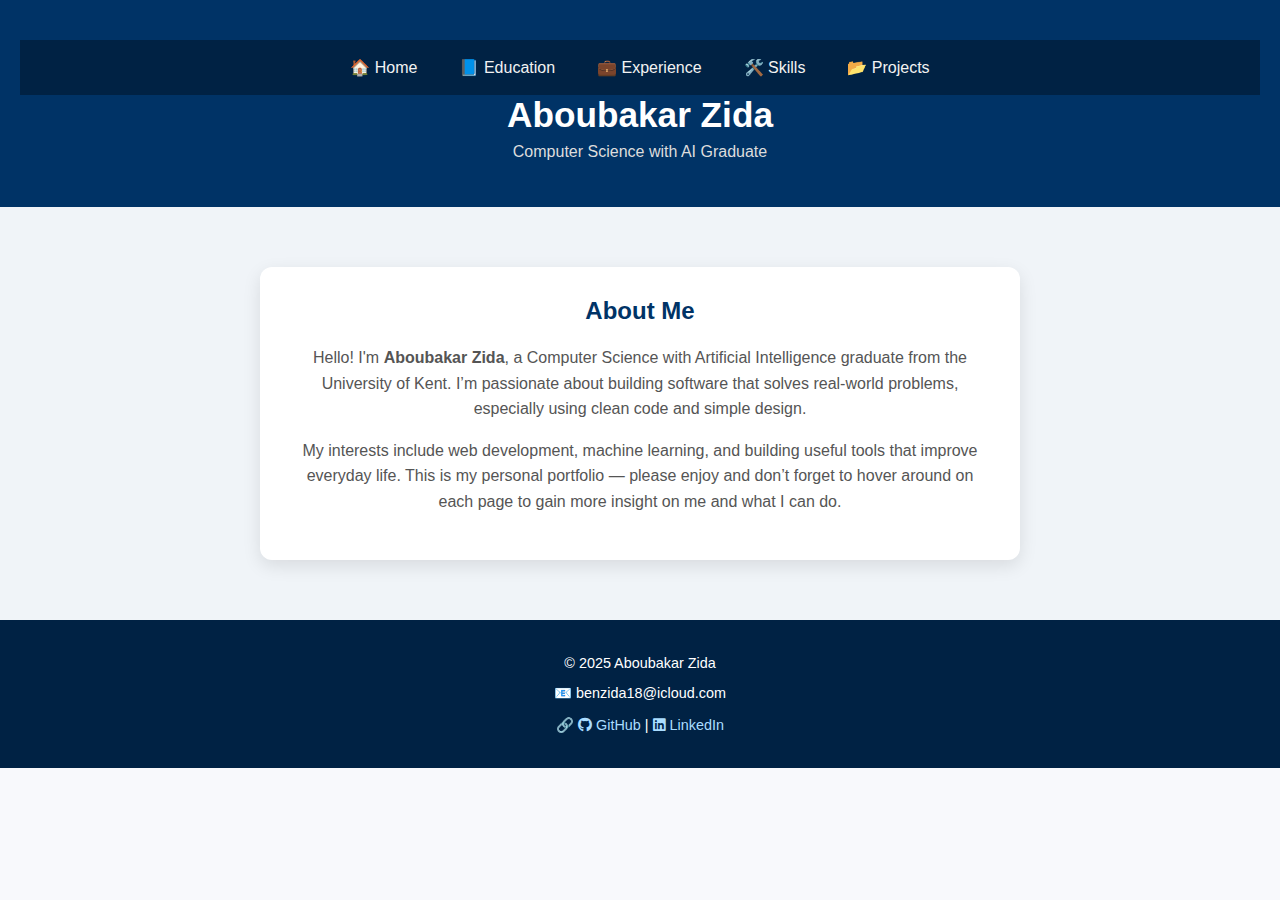
<file: index.html>
<!DOCTYPE html>
<html lang="en">
<head>
    <meta charset="UTF-8" />
    <meta name="viewport" content="width=device-width, initial-scale=1.0"/>
    <title>Aboubakar Zida | Portfolio</title>
    <link rel="stylesheet" href="CSS/style.css" />
    <link rel="stylesheet" href="https://cdnjs.cloudflare.com/ajax/libs/font-awesome/6.4.0/css/all.min.css" crossorigin="anonymous"/>
    <style>
        .typewriter-text {
            font-size: 1rem;
            color: #003366;
            white-space: nowrap;
            overflow: hidden;
            border-right: 2px solid #003366;
            width: 0;
            animation: typing 4s steps(50, end) forwards, blink 0.75s step-end infinite;
            margin-top: 20px;
        }

        @keyframes typing {
            from { width: 0; }
            to { width: 100%; }
        }

        @keyframes blink {
            50% { border-color: transparent; }
        }
    </style>
</head>
<body>

<header>
    <div class="topnav">
        <a href="index.html">🏠 Home</a>
        <a href="education.html">📘 Education</a>
        <a href="experience.html">💼 Experience</a>
        <a href="skills.html">🛠️ Skills</a>
        <a href="projects.html">📂 Projects</a>
    </div>
    <h1>Aboubakar Zida</h1>
    <p>Computer Science with AI Graduate</p>
</header>

<section class="home-intro fade-in-section">
    <div class="intro-box">
        <h2>About Me</h2>
        <p>
            Hello! I'm <strong>Aboubakar Zida</strong>, a Computer Science with Artificial Intelligence graduate from the University of Kent.
            I’m passionate about building software that solves real-world problems, especially using clean code and simple design.
        </p>
        <p>
            My interests include web development, machine learning, and building useful tools that improve everyday life.
            This is my personal portfolio — please enjoy and don’t forget to hover around on each page to gain more insight on me and what I can do.
        </p>
    </div>
</section>

<footer>
    <p>&copy; 2025 Aboubakar Zida</p>
    <p>📧 benzida18@icloud.com</p>
    <p>
        🔗
        <a href="https://github.com/YOUR_USERNAME" target="_blank">
            <i class="fab fa-github"></i> GitHub
        </a> |
        <a href="https://www.linkedin.com/in/aboubakarzida" target="_blank">
            <i class="fab fa-linkedin"></i> LinkedIn
        </a>
    </p>
</footer>

<script>
    const observer = new IntersectionObserver((entries) => {
        entries.forEach(entry => {
            if (entry.isIntersecting) {
                entry.target.classList.add('is-visible');
                observer.unobserve(entry.target);
            }
        });
    }, { threshold: 0.1 });

    document.querySelectorAll('.fade-in-section').forEach(section => {
        observer.observe(section);
    });
</script>

</body>
</html>
</file>
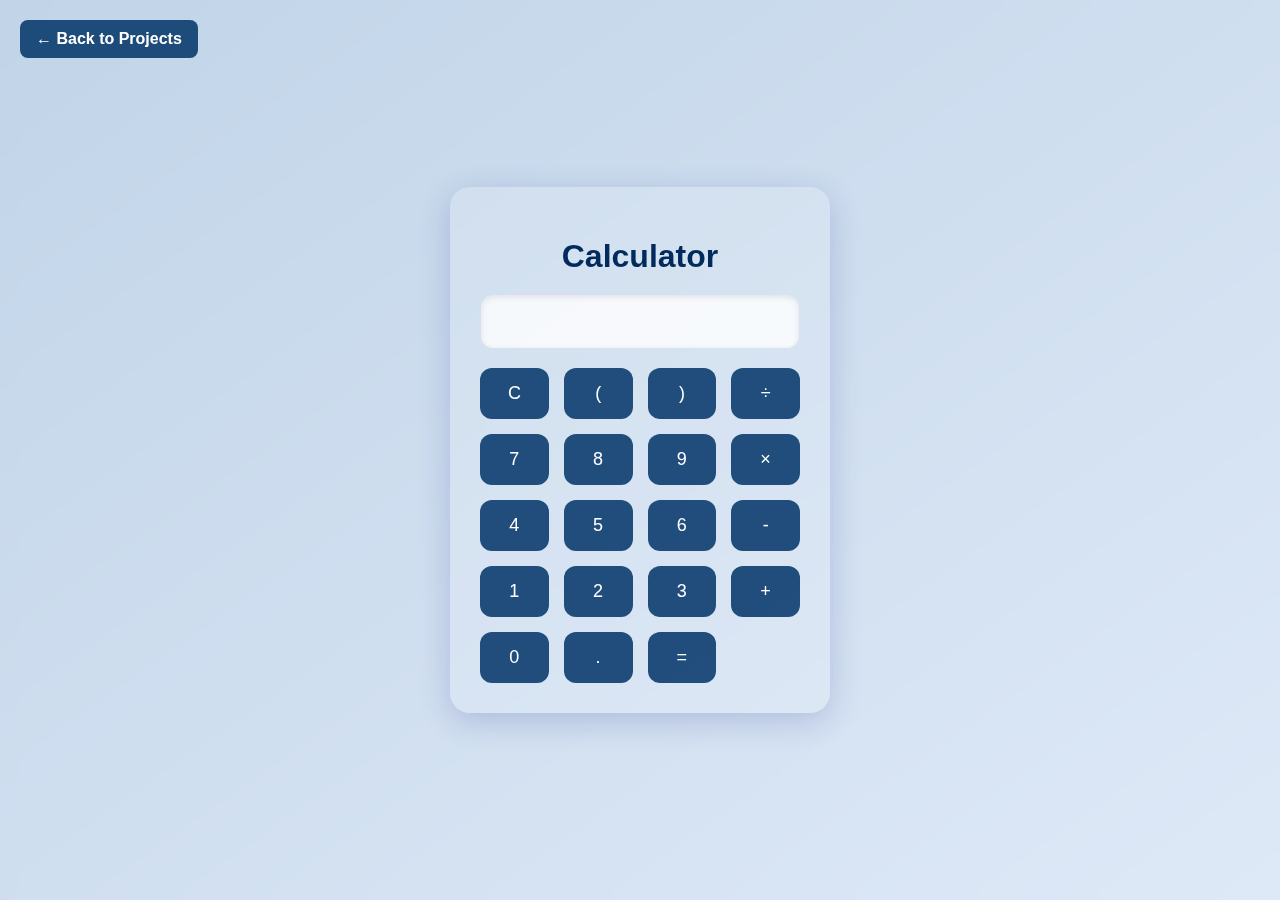
<file: mini-projects/calculator-app/index.html>
<!DOCTYPE html>
<html lang="en">
<head>
  <meta charset="UTF-8" />
  <meta name="viewport" content="width=device-width, initial-scale=1.0" />
  <title>Calculator</title>
  <link rel="stylesheet" href="style.css" />
</head>
<body>
<div class="top-bar">
  <a class="home-button" href="../../projects.html">← Back to Projects</a>
</div>

<div class="calculator">
  <h1>Calculator</h1>
  <input type="text" id="display" disabled />
  <div class="buttons">
    <button onclick="clearDisplay()">C</button>
    <button onclick="appendValue('(')">(</button>
    <button onclick="appendValue(')')">)</button>
    <button onclick="appendValue('/')">÷</button>
    <button onclick="appendValue('7')">7</button>
    <button onclick="appendValue('8')">8</button>
    <button onclick="appendValue('9')">9</button>
    <button onclick="appendValue('*')">×</button>
    <button onclick="appendValue('4')">4</button>
    <button onclick="appendValue('5')">5</button>
    <button onclick="appendValue('6')">6</button>
    <button onclick="appendValue('-')">-</button>
    <button onclick="appendValue('1')">1</button>
    <button onclick="appendValue('2')">2</button>
    <button onclick="appendValue('3')">3</button>
    <button onclick="appendValue('+')">+</button>
    <button onclick="appendValue('0')">0</button>
    <button onclick="appendValue('.')">.</button>
    <button onclick="calculateResult()">=</button>
  </div>
</div>

<script>
  function appendValue(value) {
    document.getElementById("display").value += value;
  }

  function clearDisplay() {
    document.getElementById("display").value = "";
  }

  function calculateResult() {
    try {
      const result = eval(document.getElementById("display").value);
      document.getElementById("display").value = result;
    } catch {
      document.getElementById("display").value = "Error";
    }
  }
</script>
</body>
</html>
</file>
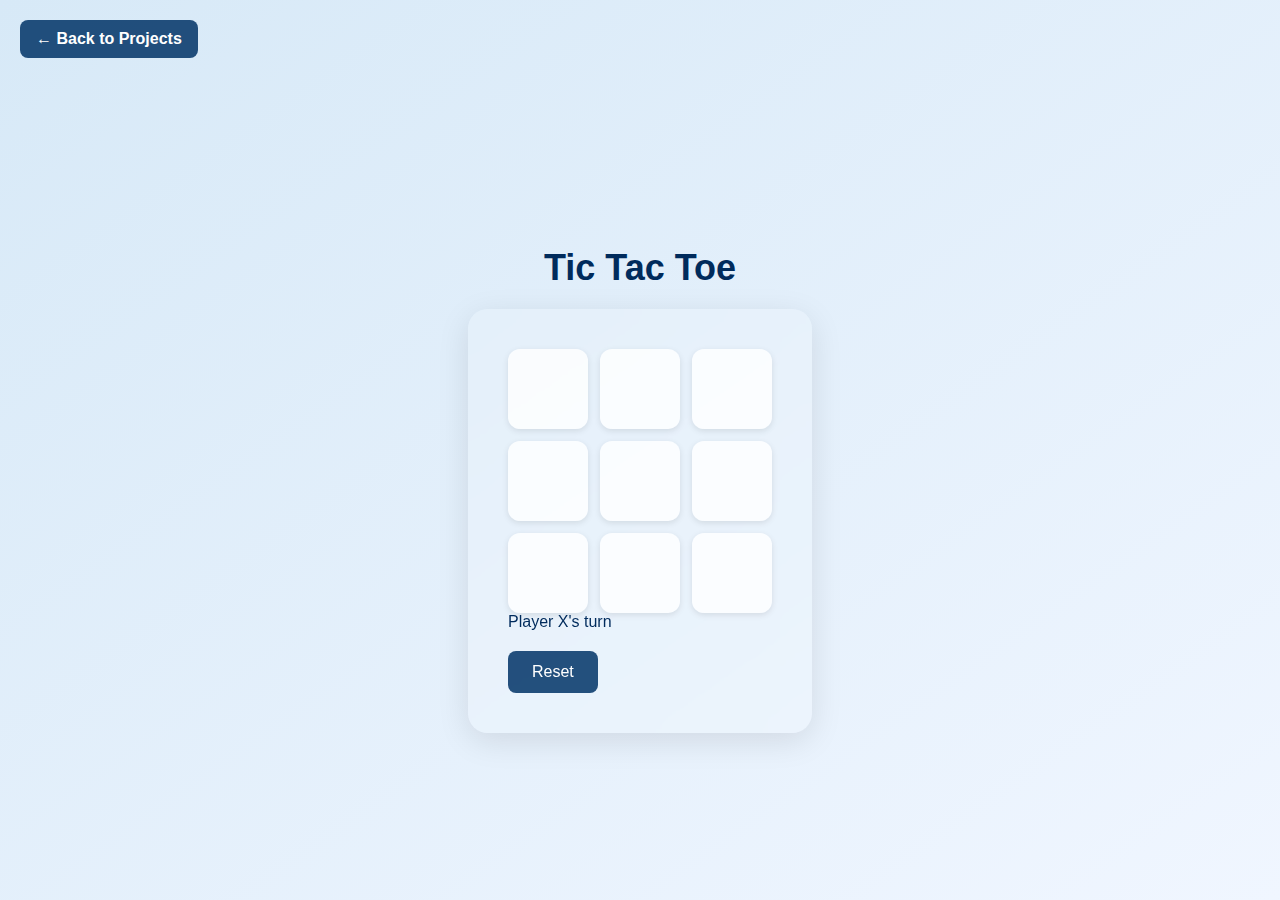
<file: mini-projects/tictactoe/index.html>
<!DOCTYPE html>
<html lang="en">
<head>
  <meta charset="UTF-8" />
  <meta name="viewport" content="width=device-width, initial-scale=1.0" />
  <title>Tic Tac Toe</title>
  <link rel="stylesheet" href="style.css" />
</head>
<body>
<a href="../../projects.html" class="home-button">← Back to Projects</a>

<h1>Tic Tac Toe</h1>

<div class="container">
  <div id="board" class="board"></div>
  <div id="message" class="message">Player X's turn</div>
  <button onclick="resetGame()">Reset</button>
</div>

<script>
  const board = document.getElementById("board");
  const messageBox = document.getElementById("message");
  let cells = ["", "", "", "", "", "", "", "", ""];
  let currentPlayer = "X";
  let gameActive = true;

  function renderBoard() {
    board.innerHTML = "";
    cells.forEach((cell, i) => {
      const div = document.createElement("div");
      div.classList.add("cell");
      div.textContent = cell;
      if (cell) div.classList.add("placed");
      div.onclick = () => makeMove(i, div);
      board.appendChild(div);
    });
  }

  function makeMove(i, div) {
    if (!gameActive || cells[i]) return;
    cells[i] = currentPlayer;
    div.classList.add("placed");
    renderBoard();
    checkWinner();
  }

  function checkWinner() {
    const wins = [
      [0,1,2],[3,4,5],[6,7,8],
      [0,3,6],[1,4,7],[2,5,8],
      [0,4,8],[2,4,6]
    ];
    for (let combo of wins) {
      const [a,b,c] = combo;
      if (cells[a] && cells[a] === cells[b] && cells[b] === cells[c]) {
        gameActive = false;
        highlightWinner(combo);
        messageBox.textContent = `🎉 Player ${cells[a]} wins!`;
        return;
      }
    }
    if (!cells.includes("")) {
      gameActive = false;
      messageBox.textContent = "🤝 It's a draw!";
    } else {
      currentPlayer = currentPlayer === "X" ? "O" : "X";
      messageBox.textContent = `Player ${currentPlayer}'s turn`;
    }
  }

  function highlightWinner(combo) {
    const allCells = document.querySelectorAll(".cell");
    combo.forEach(i => allCells[i].classList.add("winner"));
  }

  function resetGame() {
    cells = ["", "", "", "", "", "", "", "", ""];
    currentPlayer = "X";
    gameActive = true;
    messageBox.textContent = `Player X's turn`;
    renderBoard();
  }

  renderBoard();
</script>
</body>
</html>
</file>
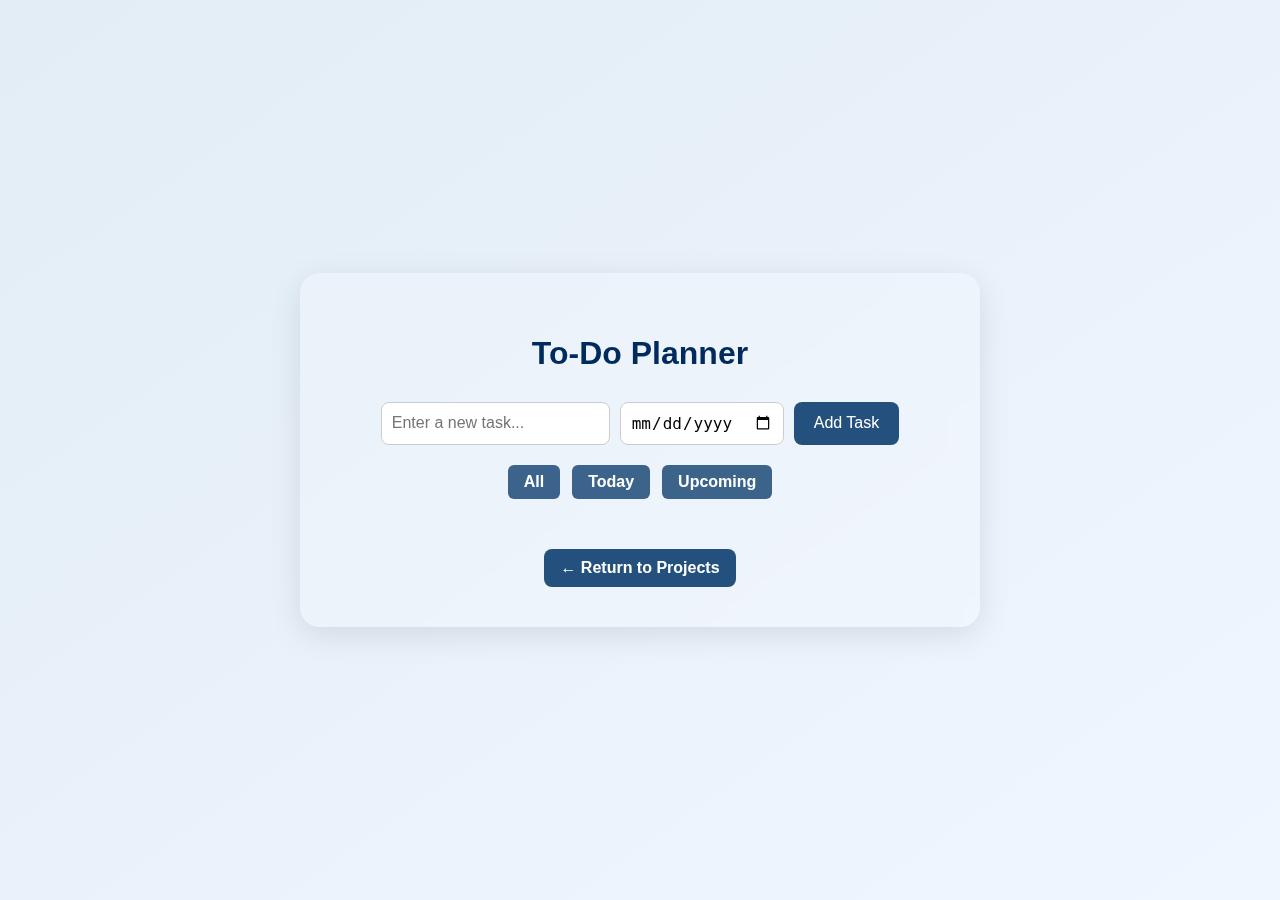
<file: mini-projects/todo/index.html>
<!DOCTYPE html>
<html lang="en">
<head>
    <meta charset="UTF-8" />
    <meta name="viewport" content="width=device-width, initial-scale=1.0" />
    <title>To-Do Planner</title>
    <link rel="stylesheet" href="style.css" />
</head>
<body>
<div class="todo-container">
    <h1>To-Do Planner</h1>

    <div class="inputs">
        <input type="text" id="taskInput" placeholder="Enter a new task..." />
        <input type="date" id="taskDate" />
        <button onclick="addTask()">Add Task</button>
    </div>

    <div class="filters">
        <button onclick="filterTasks('all')">All</button>
        <button onclick="filterTasks('today')">Today</button>
        <button onclick="filterTasks('upcoming')">Upcoming</button>
    </div>

    <ul id="taskList"></ul>

    <a href="../../projects.html" class="return-link">← Return to Projects</a>
</div>

<script>
    let tasks = JSON.parse(localStorage.getItem("tasks")) || [];

    function saveTasks() {
        localStorage.setItem("tasks", JSON.stringify(tasks));
    }

    function addTask() {
        const taskInput = document.getElementById("taskInput");
        const taskDate = document.getElementById("taskDate");
        if (taskInput.value === "" || !taskDate.value) return;

        tasks.push({
            text: taskInput.value,
            date: taskDate.value,
            completed: false
        });

        taskInput.value = "";
        taskDate.value = "";
        saveTasks();
        renderTasks();
    }

    function toggleComplete(index) {
        tasks[index].completed = !tasks[index].completed;
        saveTasks();
        renderTasks();
    }

    function removeTask(index) {
        tasks.splice(index, 1);
        saveTasks();
        renderTasks();
    }

    function renderTasks(filter = "all") {
        const list = document.getElementById("taskList");
        list.innerHTML = "";

        const today = new Date().toISOString().split("T")[0];

        tasks.forEach((task, i) => {
            if (
                (filter === "today" && task.date !== today) ||
                (filter === "upcoming" && task.date <= today)
            ) return;

            const li = document.createElement("li");
            li.className = "task-item";
            if (task.completed) li.classList.add("completed");

            const checkbox = document.createElement("input");
            checkbox.type = "checkbox";
            checkbox.checked = task.completed;
            checkbox.onclick = () => toggleComplete(i);

            const label = document.createElement("span");
            label.textContent = `${task.text} — ${task.date}`;

            const deleteBtn = document.createElement("button");
            deleteBtn.textContent = "✕";
            deleteBtn.onclick = () => removeTask(i);

            li.appendChild(checkbox);
            li.appendChild(label);
            li.appendChild(deleteBtn);
            list.appendChild(li);
        });
    }

    function filterTasks(type) {
        renderTasks(type);
    }

    renderTasks();
</script>
</body>
</html>
</file>
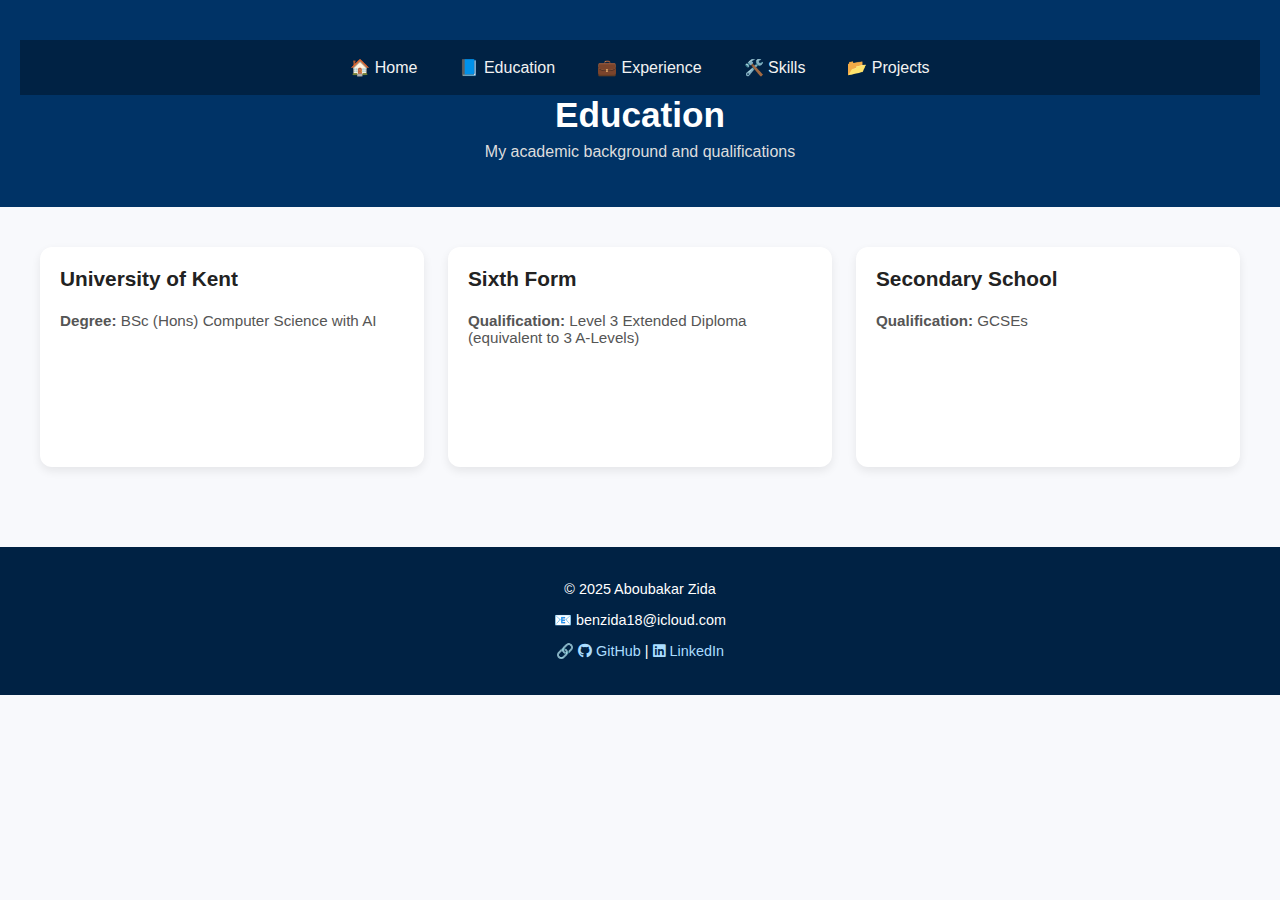
<file: education.html>
<!DOCTYPE html>
<html lang="en">
<head>
    <meta charset="UTF-8" />
    <meta name="viewport" content="width=device-width, initial-scale=1.0" />
    <title>Education | Aboubakar Zida</title>
    <link rel="stylesheet" href="CSS/style.css" />
    <link
            rel="stylesheet"
            href="https://cdnjs.cloudflare.com/ajax/libs/font-awesome/6.4.0/css/all.min.css"
            crossorigin="anonymous"
            referrerpolicy="no-referrer"
    />
</head>
<body>

<header>
    <div class="topnav">
        <a href="index.html">🏠 Home</a>
        <a href="education.html">📘 Education</a>
        <a href="experience.html">💼 Experience</a>
        <a href="skills.html">🛠️ Skills</a>
        <a href="projects.html">📂 Projects</a>
    </div>
    <h1>Education</h1>
    <p>My academic background and qualifications</p>
</header>

<section id="education" class="fade-in-section">
    <div class="card-grid">

        <div class="edu-card fade-in-section">
            <h3>University of Kent</h3>
            <p><strong>Degree:</strong> BSc (Hons) Computer Science with AI</p>
            <div class="edu-details">
                <p><strong>Graduated:</strong> July 2025</p>
                <p><strong>Grade:</strong> 2:1 (Upper Second Class Honours)</p>
                <p><strong>Modules:</strong> Machine Learning, Software Engineering, Robotics, Databases</p>
                <p><strong>Activities:</strong> Final-year project in AI pathfinding, Hackathons, GitHub portfolio</p>
            </div>
        </div>

        <div class="edu-card fade-in-section">
            <h3>Sixth Form</h3>
            <p><strong>Qualification:</strong> Level 3 Extended Diploma (equivalent to 3 A-Levels)</p>
            <div class="edu-details">
                <p><strong>Grade:</strong> D*DD</p>
                <p><strong>Subjects:</strong> Computing</p>
                <p><strong>Year:</strong> 2016 – 2019</p>
                <p><strong>Clubs:</strong> Coding Club, Business Pitch Competitions, Football</p>
            </div>
        </div>

        <div class="edu-card fade-in-section">
            <h3>Secondary School</h3>
            <p><strong>Qualification:</strong> GCSEs</p>
            <div class="edu-details">
                <p><strong>Subjects & Grades:</strong></p>
                <ul>
                    <li>Maths – B</li>
                    <li>English – C</li>
                    <li>French – A</li>
                    <li>IT – B</li>
                </ul>
                <p><strong>Year:</strong> 2013 – 2016</p>
                <p><strong>Highlights:</strong> Team Leader, Debate Club, Peer Mentor</p>
            </div>
        </div>

    </div>
</section>

<footer>
    <p>&copy; 2025 Aboubakar Zida</p>
    <p>📧 benzida18@icloud.com</p>
    <p>
        🔗
        <a href="https://github.com/YOUR_USERNAME" target="_blank">
            <i class="fab fa-github"></i> GitHub
        </a> |
        <a href="https://www.linkedin.com/in/aboubakarzida" target="_blank">
            <i class="fab fa-linkedin"></i> LinkedIn
        </a>
    </p>
</footer>

<script>
    const observer = new IntersectionObserver((entries) => {
        entries.forEach(entry => {
            if (entry.isIntersecting) {
                entry.target.classList.add('is-visible');
                observer.unobserve(entry.target);
            }
        });
    }, { threshold: 0.1 });

    document.querySelectorAll('.fade-in-section').forEach(section => {
        observer.observe(section);
    });
</script>

</body>
</html>
</file>
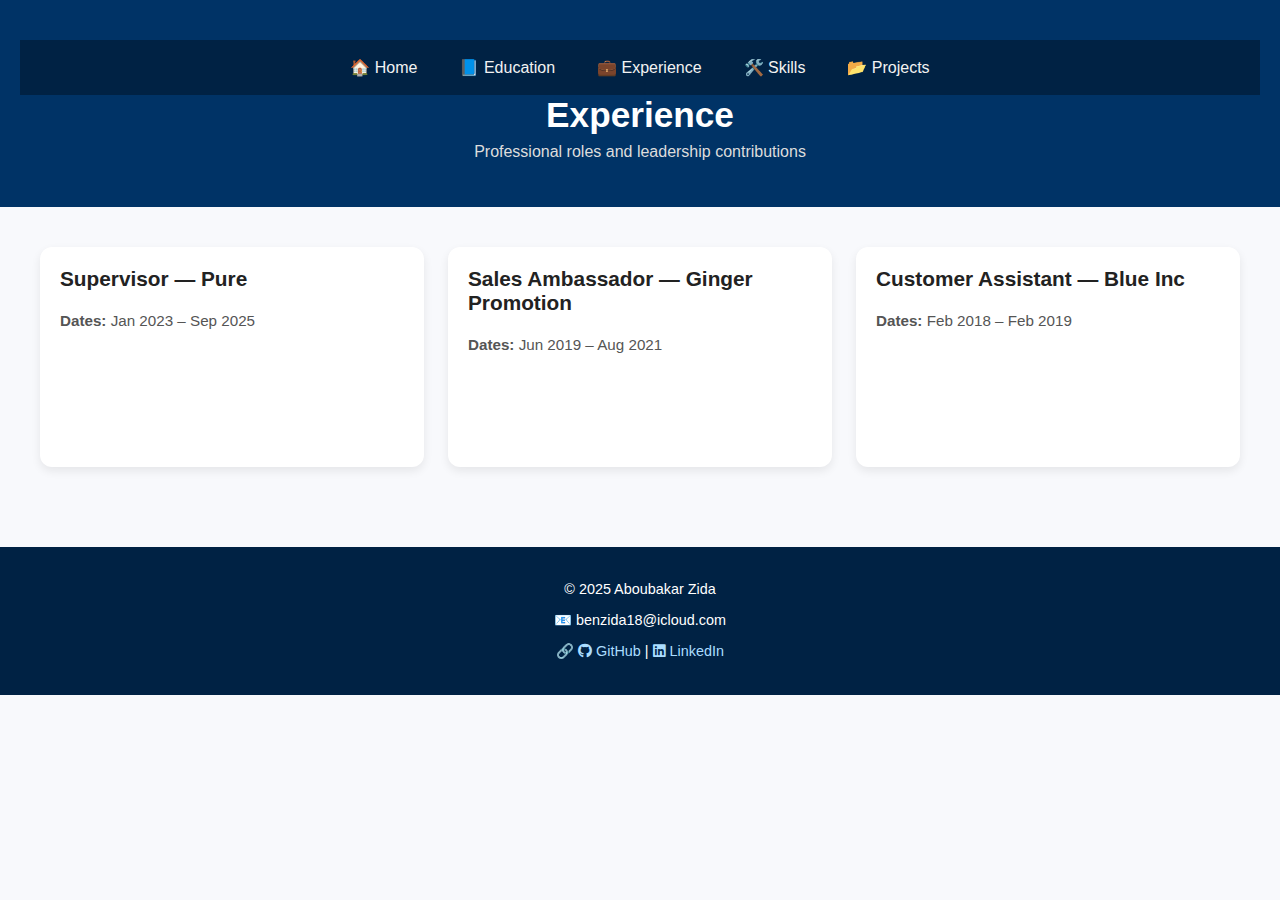
<file: experience.html>
<!DOCTYPE html>
<html lang="en">
<head>
    <meta charset="UTF-8" />
    <meta name="viewport" content="width=device-width, initial-scale=1.0" />
    <title>Experience | Aboubakar Zida</title>
    <link rel="stylesheet" href="CSS/style.css" />
    <link
            rel="stylesheet"
            href="https://cdnjs.cloudflare.com/ajax/libs/font-awesome/6.4.0/css/all.min.css"
            crossorigin="anonymous"
            referrerpolicy="no-referrer"
    />
</head>
<body>

<header>
    <div class="topnav">
        <a href="index.html">🏠 Home</a>
        <a href="education.html">📘 Education</a>
        <a href="experience.html">💼 Experience</a>
        <a href="skills.html">🛠️ Skills</a>
        <a href="projects.html">📂 Projects</a>
    </div>
    <h1>Experience</h1>
    <p>Professional roles and leadership contributions</p>
</header>

<section id="experience" class="fade-in-section">
    <div class="card-grid">

        <div class="edu-card fade-in-section">
            <h3>Supervisor — Pure</h3>
            <p><strong>Dates:</strong> Jan 2023 – Sep 2025</p>
            <div class="edu-details">
                <p>Managed day-to-day store operations, ensuring smooth service and adherence to company policies.</p>
                <p>Led and motivated a team of 10+ employees, maintaining high performance and morale.</p>
                <p>Delivered onboarding and ongoing training to new team members.</p>
                <p>Resolved customer issues professionally, maintaining high satisfaction rates.</p>
                <p>Oversaw shift scheduling, stock levels, and compliance with health and safety protocols.</p>
            </div>
        </div>

        <div class="edu-card fade-in-section">
            <h3>Sales Ambassador — Ginger Promotion</h3>
            <p><strong>Dates:</strong> Jun 2019 – Aug 2021</p>
            <div class="edu-details">
                <p>Delivered successful face-to-face sales campaigns for brands like Gousto and HelloFresh.</p>
                <p>Developed persuasive pitches and consistently met or exceeded campaign targets.</p>
                <p>Built customer loyalty through excellent communication and service.</p>
                <p>Facilitated team goals by sharing strategies and feedback with colleagues.</p>
            </div>
        </div>

        <div class="edu-card fade-in-section">
            <h3>Customer Assistant — Blue Inc</h3>
            <p><strong>Dates:</strong> Feb 2018 – Feb 2019</p>
            <div class="edu-details">
                <p>Provided helpful and personalised support to customers.</p>
                <p>Maintained shop floor standards and processed transactions efficiently.</p>
                <p>Influenced a positive team environment and contributed to improved customer experience.</p>
            </div>
        </div>

    </div>
</section>

<footer>
    <p>&copy; 2025 Aboubakar Zida</p>
    <p>📧 benzida18@icloud.com</p>
    <p>
        🔗
        <a href="https://github.com/YOUR_USERNAME" target="_blank"><i class="fab fa-github"></i> GitHub</a> |
        <a href="https://www.linkedin.com/in/aboubakarzida" target="_blank"><i class="fab fa-linkedin"></i> LinkedIn</a>
    </p>
</footer>

<script>
    const observer = new IntersectionObserver((entries) => {
        entries.forEach(entry => {
            if (entry.isIntersecting) {
                entry.target.classList.add('is-visible');
                observer.unobserve(entry.target);
            }
        });
    }, { threshold: 0.1 });

    document.querySelectorAll('.fade-in-section').forEach(section => {
        observer.observe(section);
    });
</script>

</body>
</html>
</file>
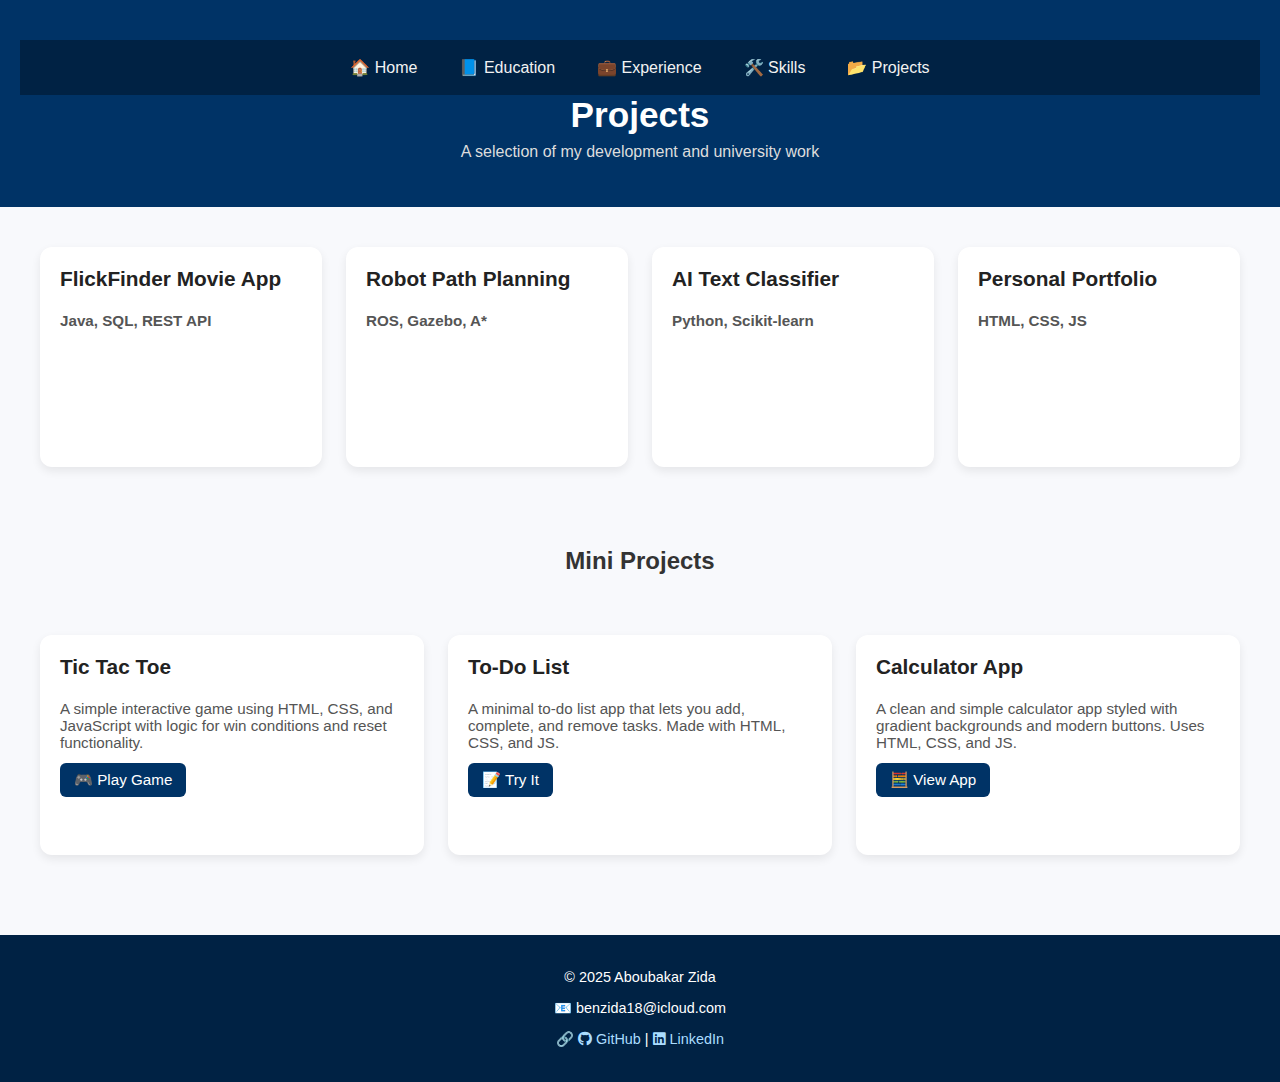
<file: projects.html>
<!DOCTYPE html>
<html lang="en">
<head>
    <meta charset="UTF-8" />
    <meta name="viewport" content="width=device-width, initial-scale=1.0" />
    <title>Projects | Aboubakar Zida</title>
    <link rel="stylesheet" href="CSS/style.css" />
    <link rel="stylesheet"
          href="https://cdnjs.cloudflare.com/ajax/libs/font-awesome/6.4.0/css/all.min.css"
          crossorigin="anonymous"
          referrerpolicy="no-referrer" />
</head>
<body>

<header>
    <div class="topnav">
        <a href="index.html">🏠 Home</a>
        <a href="education.html">📘 Education</a>
        <a href="experience.html">💼 Experience</a>
        <a href="skills.html">🛠️ Skills</a>
        <a href="projects.html">📂 Projects</a>
    </div>
    <h1>Projects</h1>
    <p>A selection of my development and university work</p>
</header>

<!-- Main academic/project section -->
<section class="fade-in-section">
    <div class="card-grid">

        <div class="edu-card fade-in-section">
            <h3>FlickFinder Movie App</h3>
            <p><strong>Java, SQL, REST API</strong></p>
            <div class="edu-details">
                <p>
                    Built a responsive movie search web application that fetches data from a public API. Implemented user accounts, a watchlist, and a recommendation system. Fully integrated with MySQL for persistent data.
                </p>
            </div>
        </div>

        <div class="edu-card fade-in-section">
            <h3>Robot Path Planning</h3>
            <p><strong>ROS, Gazebo, A*</strong></p>
            <div class="edu-details">
                <p>
                    Designed and tested pathfinding algorithms (Dijkstra, A*) in a Gazebo simulation for autonomous robot navigation. Integrated with RViz and SLAM for full environmental mapping and decision making.
                </p>
            </div>
        </div>

        <div class="edu-card fade-in-section">
            <h3>AI Text Classifier</h3>
            <p><strong>Python, Scikit-learn</strong></p>
            <div class="edu-details">
                <p>
                    Developed a text classification system to predict categories from text inputs. Trained using TF-IDF and Naïve Bayes. Evaluated performance using accuracy, precision, and recall metrics.
                </p>
            </div>
        </div>

        <div class="edu-card fade-in-section">
            <h3>Personal Portfolio</h3>
            <p><strong>HTML, CSS, JS</strong></p>
            <div class="edu-details">
                <p>
                    This very site! Designed and coded from scratch to showcase my journey, skills, and key projects using consistent UI/UX, responsive layout, and hover-based interactions.
                </p>
            </div>
        </div>

    </div>
</section>

<!-- Mini Projects Section -->
<section class="fade-in-section">
    <h2 style="text-align:center; margin-top: 40px;">Mini Projects</h2>
    <div class="card-grid">

        <div class="edu-card fade-in-section">
            <h3>Tic Tac Toe</h3>
            <p>A simple interactive game using HTML, CSS, and JavaScript with logic for win conditions and reset functionality.</p>
            <a href="./mini-projects/tictactoe/index.html" target="_blank">🎮 Play Game</a>
        </div>

        <div class="edu-card fade-in-section">
            <h3>To-Do List</h3>
            <p>A minimal to-do list app that lets you add, complete, and remove tasks. Made with HTML, CSS, and JS.</p>
            <a href="./mini-projects/todo/index.html" target="_blank">📝 Try It</a>
        </div>

        <div class="edu-card fade-in-section">
            <h3>Calculator App</h3>
            <p>A clean and simple calculator app styled with gradient backgrounds and modern buttons. Uses HTML, CSS, and JS.</p>
            <a href="./mini-projects/calculator-app/index.html" target="_blank">🧮 View App</a>
        </div>

    </div>
</section>

<footer>
    <p>&copy; 2025 Aboubakar Zida</p>
    <p>📧 benzida18@icloud.com</p>
    <p>
        🔗
        <a href="https://github.com/YOUR_USERNAME" target="_blank">
            <i class="fab fa-github"></i> GitHub
        </a> |
        <a href="https://www.linkedin.com/in/aboubakarzida" target="_blank">
            <i class="fab fa-linkedin"></i> LinkedIn
        </a>
    </p>
</footer>

<script>
    const observer = new IntersectionObserver((entries) => {
        entries.forEach(entry => {
            if (entry.isIntersecting) {
                entry.target.classList.add('is-visible');
                observer.unobserve(entry.target);
            }
        });
    }, { threshold: 0.1 });

    document.querySelectorAll('.fade-in-section').forEach(section => {
        observer.observe(section);
    });
</script>

</body>
</html>
</file>
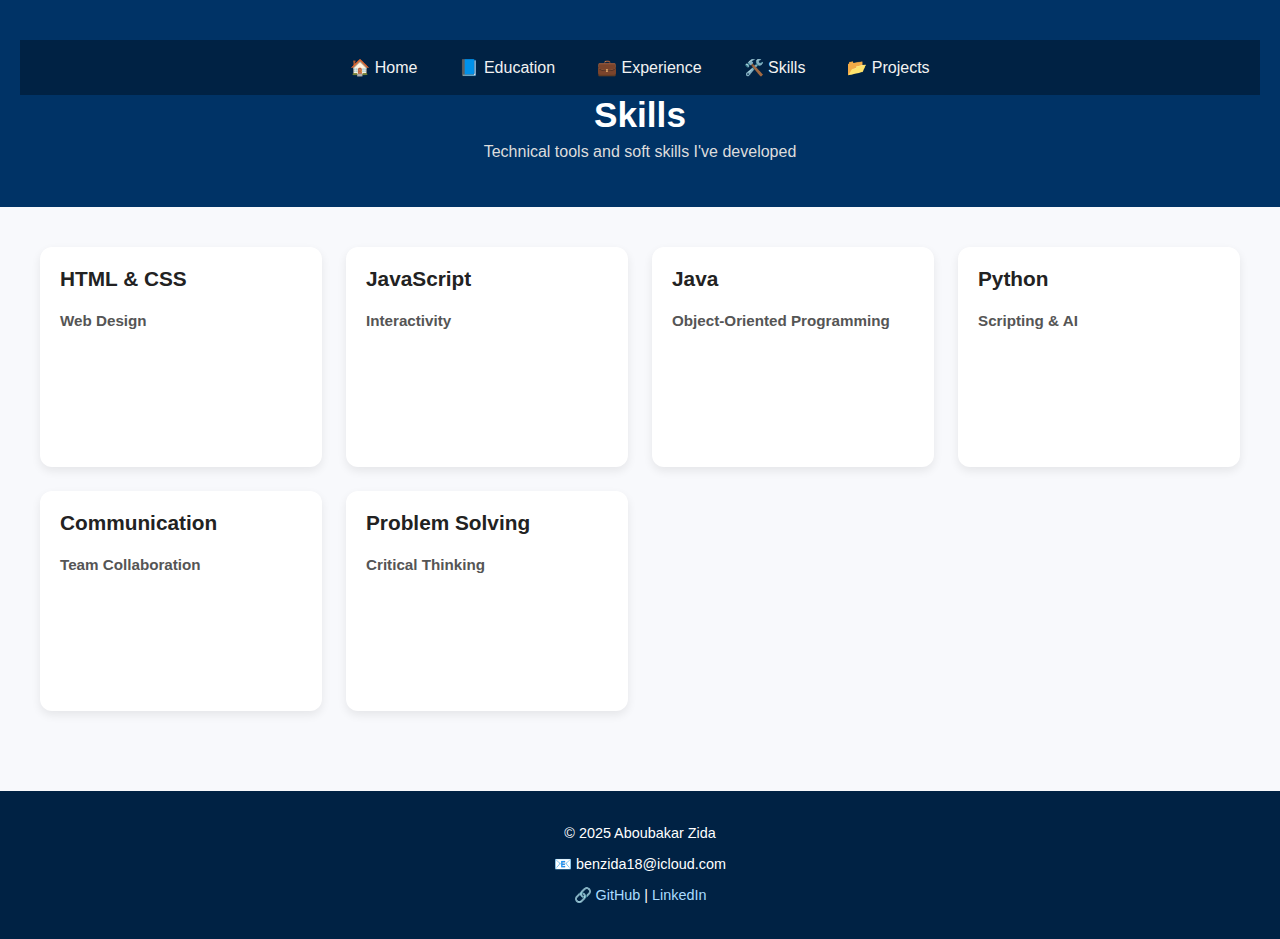
<file: skills.html>
<!DOCTYPE html>
<html lang="en">
<head>
  <meta charset="UTF-8" />
  <meta name="viewport" content="width=device-width, initial-scale=1.0" />
  <title>Skills | Aboubakar Zida</title>
  <link rel="stylesheet" href="CSS/style.css" />
  <link
          rel="stylesheet"
          href="https://cdnjs.cloudflare.com/ajax/libs/font-awesome/6.4.0/css/all.min.css"
          crossorigin="anonymous"
          referrerpolicy="no-referrer"
  />
</head>
<body>

<header>
  <div class="topnav">
    <a href="index.html">🏠 Home</a>
    <a href="education.html">📘 Education</a>
    <a href="experience.html">💼 Experience</a>
    <a href="skills.html">🛠️ Skills</a>
    <a href="projects.html">📂 Projects</a>
  </div>
  <h1>Skills</h1>
  <p>Technical tools and soft skills I've developed</p>
</header>

<section id="skills" class="fade-in-section">
  <div class="card-grid">

    <div class="edu-card fade-in-section">
      <h3>HTML & CSS</h3>
      <p><strong>Web Design</strong></p>
      <div class="edu-details">
        <p>Built responsive layouts using HTML5 and styled them with modern CSS3 techniques. Comfortable with Flexbox and Grid.</p>
      </div>
    </div>

    <div class="edu-card fade-in-section">
      <h3>JavaScript</h3>
      <p><strong>Interactivity</strong></p>
      <div class="edu-details">
        <p>Used for creating dynamic web components and animations. Able to manipulate the DOM and write event-driven logic.</p>
      </div>
    </div>

    <div class="edu-card fade-in-section">
      <h3>Java</h3>
      <p><strong>Object-Oriented Programming</strong></p>
      <div class="edu-details">
        <p>Applied Java for backend development, algorithms, and class-based structures in academic and personal projects.</p>
      </div>
    </div>

    <div class="edu-card fade-in-section">
      <h3>Python</h3>
      <p><strong>Scripting & AI</strong></p>
      <div class="edu-details">
        <p>Used for automation, data manipulation, and AI coursework, including machine learning experiments using scikit-learn.</p>
      </div>
    </div>

    <div class="edu-card fade-in-section">
      <h3>Communication</h3>
      <p><strong>Team Collaboration</strong></p>
      <div class="edu-details">
        <p>Experienced in working within diverse teams and conveying complex ideas clearly during meetings and presentations.</p>
      </div>
    </div>

    <div class="edu-card fade-in-section">
      <h3>Problem Solving</h3>
      <p><strong>Critical Thinking</strong></p>
      <div class="edu-details">
        <p>Demonstrated through debugging, improving workflows, and resolving issues during coding projects and team work.</p>
      </div>
    </div>

  </div>
</section>

<footer>
  <p>&copy; 2025 Aboubakar Zida</p>
  <p>📧 benzida18@icloud.com</p>
  <p>🔗 <a href="https://github.com/YOUR_USERNAME" target="_blank">GitHub</a> | <a href="https://linkedin.com/in/YOUR_LINK" target="_blank">LinkedIn</a></p>
</footer>

<script>
  const observer = new IntersectionObserver((entries) => {
    entries.forEach(entry => {
      if (entry.isIntersecting) {
        entry.target.classList.add('is-visible');
        observer.unobserve(entry.target);
      }
    });
  }, { threshold: 0.1 });

  document.querySelectorAll('.fade-in-section').forEach(section => {
    observer.observe(section);
  });
</script>

</body>
</html>
</file>
<file: CSS/style.css>
/* Global styles */
body {
    font-family: 'Segoe UI', sans-serif;
    background-color: #f8f9fc;
    margin: 0;
    padding: 0;
    color: #333;
}

header {
    background-color: #003366;
    color: white;
    text-align: center;
    padding: 40px 20px 30px;
}

header h1 {
    margin: 0;
    font-size: 2.2rem;
}

header p {
    margin-top: 8px;
    font-size: 1rem;
    color: #ddd;
}

/* Navigation bar */
.topnav {
    overflow: hidden;
    background-color: #002244;
    display: flex;
    justify-content: center;
    gap: 10px;
    padding: 10px 0;
}

.topnav a {
    color: #f2f2f2;
    text-align: center;
    padding: 8px 16px;
    text-decoration: none;
    font-size: 1rem;
    transition: background 0.3s;
}

.topnav a:hover {
    background-color: #0055aa;
    border-radius: 5px;
}

/* Reusable grid for education, experience, skills */
.card-grid {
    display: grid;
    grid-template-columns: repeat(auto-fit, minmax(280px, 1fr));
    gap: 24px;
    padding: 40px;
    margin-bottom: 40px;
}

/* Unified card design */
.edu-card {
    background: #ffffff;
    padding: 20px;
    border-radius: 12px;
    box-shadow: 0 4px 10px rgba(0, 0, 0, 0.08);
    transition: all 0.3s ease;
    overflow: hidden;
    cursor: pointer;
    min-height: 180px;
}

.edu-card h3 {
    margin-top: 0;
    font-size: 1.3rem;
    color: #222;
}

.edu-card p {
    margin-bottom: 0;
    font-size: 0.95rem;
    color: #555;
}

/* Dropdown reveal effect on hover */
.edu-details {
    max-height: 0;
    overflow: hidden;
    opacity: 0;
    transition: max-height 0.4s ease, opacity 0.4s ease;
}

.edu-card:hover .edu-details {
    max-height: 300px;
    opacity: 1;
}

/* Fade-in animation */
.fade-in-section {
    opacity: 0;
    transform: translateY(20px);
    transition: opacity 0.6s ease-out, transform 0.6s ease-out;
}

.fade-in-section.is-visible {
    opacity: 1;
    transform: none;
}

/* Footer */
footer {
    background-color: #002244;
    color: white;
    text-align: center;
    padding: 20px;
    font-size: 0.9rem;
}

footer a {
    color: #aaddff;
    text-decoration: none;
}

footer a:hover {
    text-decoration: underline;
}

/* Homepage intro section */
.home-intro {
    display: flex;
    justify-content: center;
    align-items: center;
    padding: 60px 20px;
    background-color: #f0f4f8;
}

.intro-box {
    background-color: #fff;
    padding: 30px;
    border-radius: 12px;
    box-shadow: 0 6px 18px rgba(0, 0, 0, 0.1);
    max-width: 700px;
    text-align: center;
}

.intro-box h2 {
    margin-top: 0;
    color: #003366;
}

.intro-box p {
    font-size: 1rem;
    color: #555;
    line-height: 1.6;
}

/* === NEW: Button Styling for Project Cards === */
.edu-card a {
    display: inline-block;
    margin-top: 12px;
    padding: 8px 14px;
    background-color: #003366;
    color: white;
    border-radius: 6px;
    text-decoration: none;
    font-size: 0.95rem;
    transition: background 0.3s ease;
}

.edu-card a:hover {
    background-color: #0055aa;
}
</file>
<file: mini-projects/calculator-app/style.css>
body {
    margin: 0;
    padding: 0;
    font-family: 'Segoe UI', sans-serif;
    background: linear-gradient(145deg, #c1d4e8, #dee9f7);
    height: 100vh;
    display: flex;
    flex-direction: column;
    align-items: center;
    justify-content: center;
    color: #fff;
    backdrop-filter: blur(8px);
}

a.home-button {
    position: absolute;
    top: 20px;
    left: 20px;
    background: rgba(0, 51, 102, 0.85);
    padding: 10px 16px;
    border-radius: 8px;
    color: white;
    font-weight: bold;
    text-decoration: none;
    transition: background 0.3s ease;
}
a.home-button:hover {
    background: rgba(0, 51, 102, 1);
}

.calculator {
    background: rgba(255, 255, 255, 0.15);
    box-shadow: 0 8px 32px 0 rgba(31, 38, 135, 0.2);
    backdrop-filter: blur(15px);
    -webkit-backdrop-filter: blur(15px);
    border-radius: 20px;
    padding: 30px;
    width: 320px;
    text-align: center;
    animation: fadeIn 0.7s ease-in-out;
}

h1 {
    color: #002b5c;
    font-weight: 600;
    margin-bottom: 20px;
}

input[type="text"] {
    width: 90%;
    padding: 15px;
    font-size: 20px;
    text-align: right;
    border: none;
    border-radius: 12px;
    background: #ffffffcc;
    margin-bottom: 20px;
    box-shadow: inset 0 2px 6px rgba(0, 0, 0, 0.1);
}

.buttons {
    display: grid;
    grid-template-columns: repeat(4, 1fr);
    gap: 15px;
}

button {
    padding: 15px;
    font-size: 18px;
    background-color: rgba(0, 51, 102, 0.85);
    color: white;
    border: none;
    border-radius: 12px;
    cursor: pointer;
    transition: transform 0.2s ease, background-color 0.3s ease;
}

button:hover {
    transform: scale(1.05);
    background-color: rgba(0, 51, 102, 1);
}

@keyframes fadeIn {
    from { opacity: 0; transform: translateY(20px); }
    to   { opacity: 1; transform: translateY(0); }
}
</file>
<file: mini-projects/tictactoe/style.css>
body {
    margin: 0;
    font-family: 'Segoe UI', sans-serif;
    background: linear-gradient(145deg, #d7e9f7, #f0f6ff);
    display: flex;
    justify-content: center;
    align-items: center;
    height: 100vh;
    flex-direction: column;
    color: #002b5c;
}

a.home-button {
    position: absolute;
    top: 20px;
    left: 20px;
    background: rgba(0, 51, 102, 0.85);
    padding: 10px 16px;
    border-radius: 8px;
    color: white;
    font-weight: bold;
    text-decoration: none;
    transition: background 0.3s ease;
}
a.home-button:hover {
    background: rgba(0, 51, 102, 1);
}

h1 {
    margin-top: 80px;
    margin-bottom: 20px;
    font-size: 36px;
    font-weight: bold;
}

.container {
    background: rgba(255, 255, 255, 0.15);
    box-shadow: 0 8px 32px rgba(0, 0, 0, 0.1);
    backdrop-filter: blur(12px);
    border-radius: 20px;
    padding: 40px;
    animation: fadeIn 0.7s ease-in-out;
}

.board {
    display: grid;
    grid-template-columns: repeat(3, 80px);
    gap: 12px;
    justify-content: center;
}

.cell {
    width: 80px;
    height: 80px;
    background: #ffffffcc;
    display: flex;
    justify-content: center;
    align-items: center;
    font-size: 28px;
    border-radius: 12px;
    box-shadow: 0 2px 6px rgba(0,0,0,0.1);
    cursor: pointer;
    transition: transform 0.2s ease, background-color 0.3s ease;
}

.cell:hover {
    transform: scale(1.05);
    background-color: #eaf2fa;
}

button {
    margin-top: 20px;
    padding: 12px 24px;
    font-size: 16px;
    background-color: rgba(0, 51, 102, 0.85);
    color: white;
    border: none;
    border-radius: 8px;
    cursor: pointer;
    transition: background 0.3s ease, transform 0.2s ease;
}

button:hover {
    background-color: rgba(0, 51, 102, 1);
    transform: scale(1.03);
}

@keyframes fadeIn {
    from { opacity: 0; transform: translateY(20px); }
    to   { opacity: 1; transform: translateY(0); }
}
</file>
<file: mini-projects/todo/style.css>
body {
    margin: 0;
    font-family: 'Segoe UI', sans-serif;
    background: linear-gradient(145deg, #e2edf6, #f0f6ff);
    height: 100vh;
    display: flex;
    justify-content: center;
    align-items: center;
    color: #002b5c;
}

.todo-container {
    background: rgba(255, 255, 255, 0.2);
    padding: 40px;
    border-radius: 20px;
    box-shadow: 0 8px 32px rgba(0, 0, 0, 0.1);
    backdrop-filter: blur(12px);
    text-align: center;
    width: 90%;
    max-width: 600px;
    animation: fadeIn 0.6s ease-in-out;
}

h1 {
    margin-bottom: 30px;
}

.inputs {
    display: flex;
    flex-wrap: wrap;
    gap: 10px;
    justify-content: center;
    margin-bottom: 20px;
}

input[type="text"],
input[type="date"] {
    padding: 10px;
    font-size: 16px;
    border-radius: 8px;
    border: 1px solid #ccc;
}

button {
    padding: 10px 20px;
    font-size: 16px;
    background-color: rgba(0, 51, 102, 0.85);
    color: white;
    border: none;
    border-radius: 8px;
    cursor: pointer;
    transition: background 0.3s ease, transform 0.2s ease;
}

button:hover {
    background-color: rgba(0, 51, 102, 1);
    transform: scale(1.03);
}

.filters {
    margin-bottom: 20px;
    display: flex;
    justify-content: center;
    gap: 12px;
    flex-wrap: wrap;
}

.filters button {
    padding: 8px 16px;
    background-color: rgba(0, 51, 102, 0.75);
    color: white;
    border: none;
    border-radius: 6px;
    cursor: pointer;
    font-weight: bold;
    transition: background 0.3s ease;
}

.filters button:hover {
    background-color: rgba(0, 51, 102, 1);
}

ul#taskList {
    list-style: none;
    padding: 0;
}

.task-item {
    background: #ffffffcc;
    margin: 8px auto;
    padding: 10px 12px;
    width: 90%;
    border-radius: 10px;
    display: flex;
    align-items: center;
    justify-content: space-between;
    gap: 10px;
    cursor: pointer;
    transition: background 0.3s ease;
}

.task-item.completed span {
    text-decoration: line-through;
    color: gray;
}

.task-item input[type="checkbox"] {
    cursor: pointer;
}

.task-item button {
    background: none;
    border: none;
    color: red;
    font-size: 18px;
    cursor: pointer;
}

.return-link {
    display: inline-block;
    margin-top: 30px;
    text-decoration: none;
    color: white;
    background: rgba(0, 51, 102, 0.85);
    padding: 10px 16px;
    border-radius: 8px;
    font-weight: bold;
    transition: background 0.3s ease;
}

.return-link:hover {
    background: rgba(0, 51, 102, 1);
}

@keyframes fadeIn {
    from { opacity: 0; transform: translateY(20px); }
    to   { opacity: 1; transform: translateY(0); }
}
</file>
